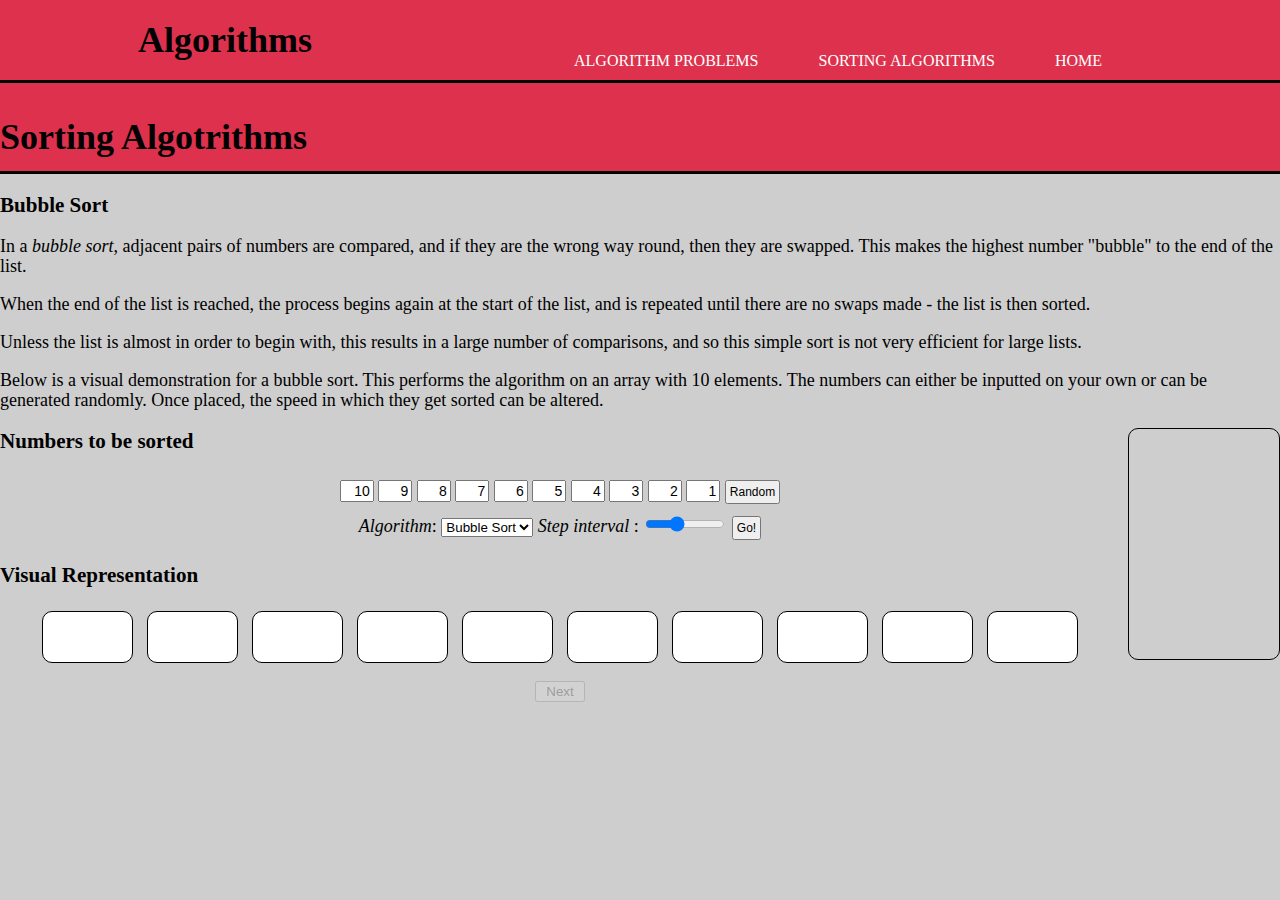
<file: Algorithms/bubble.html>
<!DOCTYPE HTML>
<html>
<head>
<title>Bubble Sort</title>
	<meta charset="utf-8">
	<meta name="viewport" content="width=device-width">
	<title> Algorithms </title>
	<link rel="stylesheet" href="theme.css">
</head>
<body>
	<header>
		<div class="container">
			<div id="project_name">
				<h1>Algorithms</h1>
			</div>
			<nav>
				<ul>
					<li><a href="home.html">Home</a></li>
					<li><a href="sorting.html">Sorting Algorithms</a></li>
					<li><a href="problems.html">Algorithm Problems</a></li>
				</ul>
			</nav>
		</div>
	</header>
<link rel="stylesheet" href="sortstyle.css">
<link rel="stylesheet" href="theme.css">
<meta name="viewport" content="width=device-width, initial-scale=1">
<meta name="theme-color" content="#37143F">


<script src="sorting.js" type="text/javascript"></script>
</head>

<BODY>

<nav>

<article>
<header>
<h1>Sorting Algotrithms </h1>
</header>
<h3>Bubble Sort</h3>
<p>In a <em>bubble sort</em>, adjacent pairs of numbers are compared, and if they are the wrong way round, then they are swapped.  This makes the highest number "bubble" to the end of the list.</p>
<p>When the end of the list is reached, the process begins again at the start of the list, and is repeated until there are no swaps made - the list is then sorted.</p>
<p>Unless the list is almost in order to begin with, this results in a large number of comparisons, and so this simple sort is not very efficient for large lists.</p>

<p>Below is a visual demonstration for a  bubble sort. This performs the algorithm on an array with 10 elements. The numbers can either be inputted on your own or
    can be generated randomly. Once placed, the speed in which they get sorted can be altered.
</p></p>
<div id="commentary"></div>
<div id="animation">
<h3>Numbers to be sorted</h3>
<div id="inputs">
  <input type="text" value="10" maxlength="3">  
  <input type="text" value="9" maxlength="3">
  <input type="text" value="8" maxlength="3">
  <input type="text" value="7" maxlength="3">
  <input type="text" value="6" maxlength="3">
  <input type="text" value="5" maxlength="3">
  <input type="text" value="4" maxlength="3">
  <input type="text" value="3" maxlength="3">
  <input type="text" value="2" maxlength="3">
  <input type="text" value="1" maxlength="3"> <input type="button" value="Random" onClick="randomise();"><br>
    <em>Algorithm</em>:
  <select id="sort_type" onChange="show_explanation();">
  	<option value="bubble">Bubble Sort</option>
  </select> 
  <em>Step interval </em>: 
  <script type="text/javascript">

if(!slider_support())
{ 
	document.write('<select id="interval" onChange="change_interval();">');
  	document.write('<option value="100">0.1s</option>');
  	document.write('<option value="250">0.25s</option>');
  	document.write('<option value="500">0.5s</option>');
  	document.write('<option value="750">0.75s</option>');
  	document.write('<option value="1000" selected>1.0s</option>');
  	document.write('<option value="1500">1.5s</option>');
  	document.write('<option value="2000">2.0s</option>');
  	document.write('<option value="2500">Manual</option>');
	document.write('</select>');
}
else
{
	document.write('<input type="range" min="100" max="2500" id="interval" onInput="change_interval();" onChange="change_interval();" value="1000" style="width: 80px">');
}
//-->
</script>
  <input name="start" type="button" value="Go!" onClick="start_sort();">
</div>
<h3>Visual Representation</h3>
<div id="cards">
<div class="card"></div>
<div class="card"></div>
<div class="card"></div>
<div class="card"></div>
<div class="card"></div>
<div class="card"></div>
<div class="card"></div>
<div class="card"></div>
<div class="card"></div>
<div class="card"></div>
<input type="button" value="Next" id="next" style="margin-top: 10px; display: block; width: 50px; margin-left: auto; margin-right: auto" disabled>
</div></div>

</article>
</BODY>
</HTML>
</file>
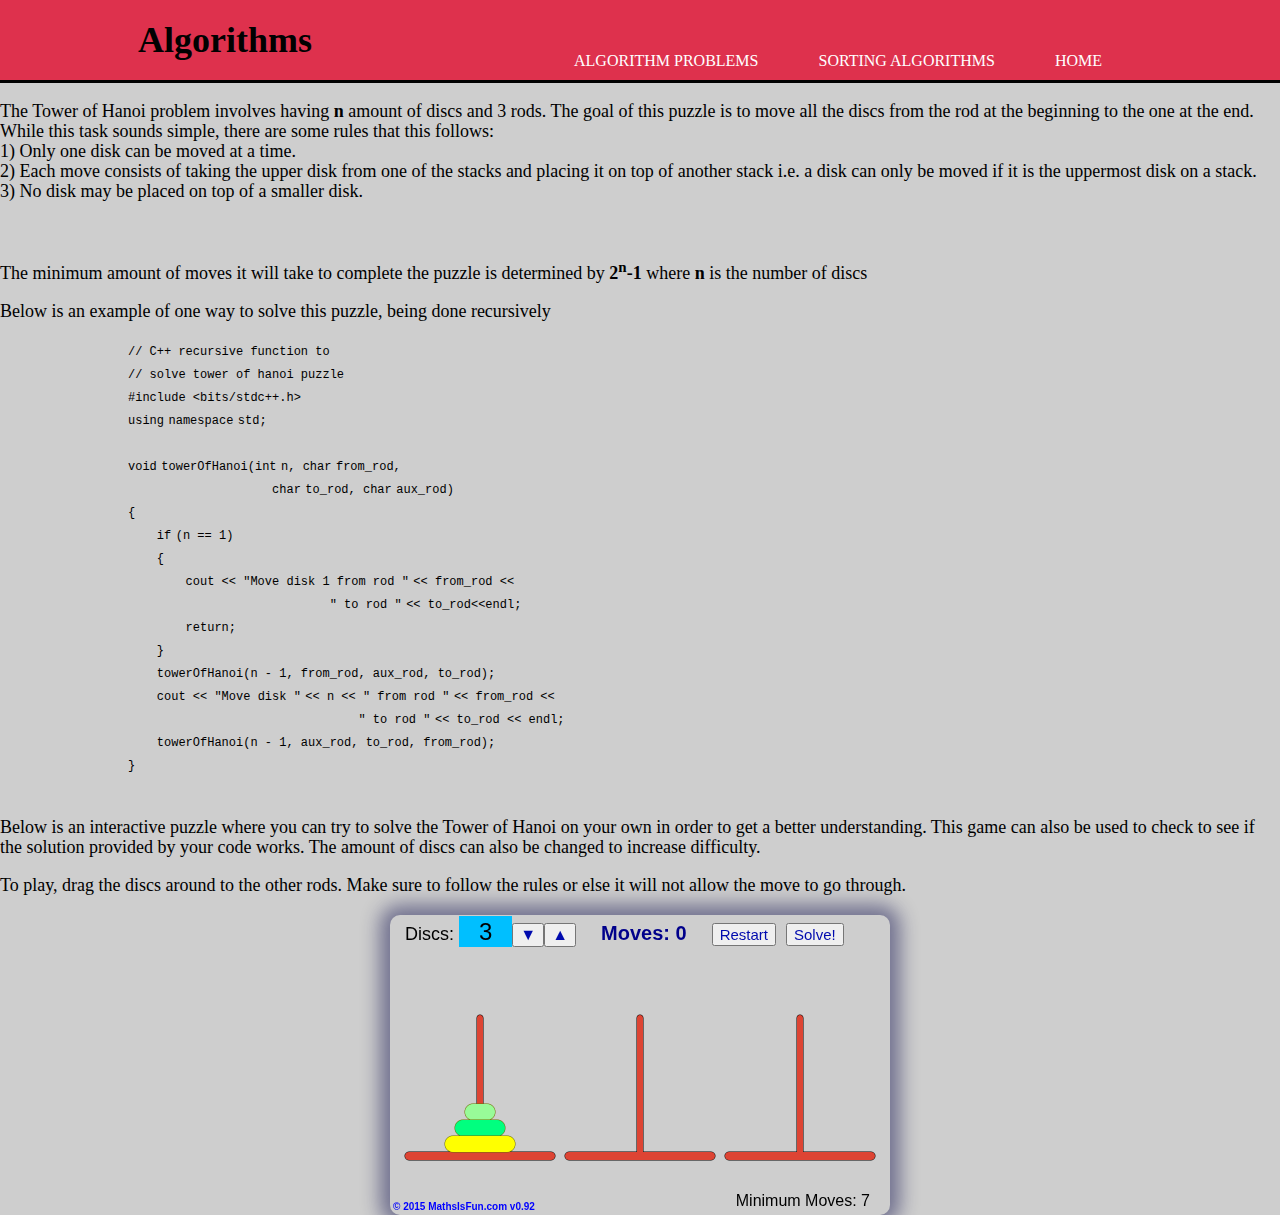
<file: Algorithms/hanoi.html>
<!doctype html>
<html lang="en">
<head>

<title>Tower of Hanoi</title>
	<meta charset="utf-8">
	<meta name="viewport" content="width=device-width">
	<title> Algorithms </title>
	<link rel="stylesheet" href="theme.css">
</head>
<body>
	<header>
		<div class="container">
			<div id="project_name">
				<h1>Algorithms</h1>
			</div>
			<nav>
				<ul>
					<li><a href="home.html">Home</a></li>
					<li><a href="sorting.html">Sorting Algorithms</a></li>
					<li><a href="problems.html">Algorithm Problems</a></li>
				</ul>
			</nav>
		</div>
	</header>
	<script src="main3.js" type="text/javascript"></script>
</head>


<p>The Tower of Hanoi problem involves having <b>n</b> amount of discs and 3 rods. The goal of this puzzle is to move all the discs from the rod at the beginning to the one at the end. While this task sounds simple,
there are some rules that this follows: <br />
    1) Only one disk can be moved at a time.<br />
    2) Each move consists of taking the upper disk from one of the stacks and placing it on top of another stack i.e. a disk can only be moved if it is the uppermost disk on a stack.<br />
    3) No disk may be placed on top of a smaller disk.</p>
    <br/>
<p> The minimum amount of moves it will take to complete the puzzle is determined by <b> 2<sup>n</sup>-1</b> where <b>n</b> is the number of discs</p>
<p> Below is an example of one way to solve this puzzle, being done recursively </p>

<td class="code">
    <div class="container">
    <div class="line number1 index0 alt2"><code class="comments">// C++ recursive function to&nbsp; </code></div>
    <div class="line number2 index1 alt1"><code class="comments">// solve tower of hanoi puzzle&nbsp; </code></div>
    <div class="line number3 index2 alt2"><code class="preprocessor">#include &lt;bits/stdc++.h> </code></div>
    <div class="line number4 index3 alt1"><code class="keyword bold">using</code> <code class="keyword bold">namespace</code> <code class="plain">std; </code></div>
    <div class="line number5 index4 alt2"><code class="undefined spaces">&nbsp;</code>&nbsp;</div>
    <div class="line number6 index5 alt1"><code class="keyword bold">void</code> <code class="plain">towerOfHanoi(</code><code class="color1 bold">int</code> <code class="plain">n, </code><code class="color1 bold">char</code> <code class="plain">from_rod, </code></div>
    <div class="line number7 index6 alt2"><code class="undefined spaces">&nbsp;&nbsp;&nbsp;&nbsp;&nbsp;&nbsp;&nbsp;&nbsp;&nbsp;&nbsp;&nbsp;&nbsp;&nbsp;&nbsp;&nbsp;&nbsp;&nbsp;&nbsp;&nbsp;&nbsp;</code><code class="color1 bold">char</code> <code class="plain">to_rod, </code><code class="color1 bold">char</code> <code class="plain">aux_rod)&nbsp; </code></div>
    <div class="line number8 index7 alt1"><code class="plain">{&nbsp; </code></div>
    <div class="line number9 index8 alt2"><code class="undefined spaces">&nbsp;&nbsp;&nbsp;&nbsp;</code><code class="keyword bold">if</code> <code class="plain">(n == 1)&nbsp; </code></div>
    <div class="line number10 index9 alt1"><code class="undefined spaces">&nbsp;&nbsp;&nbsp;&nbsp;</code><code class="plain">{&nbsp; </code></div>
    <div class="line number11 index10 alt2"><code class="undefined spaces">&nbsp;&nbsp;&nbsp;&nbsp;&nbsp;&nbsp;&nbsp;&nbsp;</code><code class="plain">cout &lt;&lt; </code><code class="string">"Move disk 1 from rod "</code> <code class="plain">&lt;&lt; from_rod &lt;&lt;&nbsp; </code></div>
    <div class="line number12 index11 alt1"><code class="undefined spaces">&nbsp;&nbsp;&nbsp;&nbsp;&nbsp;&nbsp;&nbsp;&nbsp;&nbsp;&nbsp;&nbsp;&nbsp;&nbsp;&nbsp;&nbsp;&nbsp;&nbsp;&nbsp;&nbsp;&nbsp;&nbsp;&nbsp;&nbsp;&nbsp;&nbsp;&nbsp;&nbsp;&nbsp;</code><code class="string">" to rod "</code> <code class="plain">&lt;&lt; to_rod&lt;&lt;endl;&nbsp; </code></div>
    <div class="line number13 index12 alt2"><code class="undefined spaces">&nbsp;&nbsp;&nbsp;&nbsp;&nbsp;&nbsp;&nbsp;&nbsp;</code><code class="keyword bold">return</code><code class="plain">;&nbsp; </code></div>
    <div class="line number14 index13 alt1"><code class="undefined spaces">&nbsp;&nbsp;&nbsp;&nbsp;</code><code class="plain">}&nbsp; </code></div>
    <div class="line number15 index14 alt2"><code class="undefined spaces">&nbsp;&nbsp;&nbsp;&nbsp;</code><code class="plain">towerOfHanoi(n - 1, from_rod, aux_rod, to_rod);&nbsp; </code></div>
    <div class="line number16 index15 alt1"><code class="undefined spaces">&nbsp;&nbsp;&nbsp;&nbsp;</code><code class="plain">cout &lt;&lt; </code><code class="string">"Move disk "</code> <code class="plain">&lt;&lt; n &lt;&lt; </code><code class="string">" from rod "</code> <code class="plain">&lt;&lt; from_rod &lt;&lt; </code></div>
    <div class="line number17 index16 alt2"><code class="undefined spaces">&nbsp;&nbsp;&nbsp;&nbsp;&nbsp;&nbsp;&nbsp;&nbsp;&nbsp;&nbsp;&nbsp;&nbsp;&nbsp;&nbsp;&nbsp;&nbsp;&nbsp;&nbsp;&nbsp;&nbsp;&nbsp;&nbsp;&nbsp;&nbsp;&nbsp;&nbsp;&nbsp;&nbsp;&nbsp;&nbsp;&nbsp;&nbsp;</code><code class="string">" to rod "</code> <code class="plain">&lt;&lt; to_rod &lt;&lt; endl;&nbsp; </code></div>
    <div class="line number18 index17 alt1"><code class="undefined spaces">&nbsp;&nbsp;&nbsp;&nbsp;</code><code class="plain">towerOfHanoi(n - 1, aux_rod, to_rod, from_rod);&nbsp; </code></div>
    <div class="line number19 index18 alt2"><code class="plain">}&nbsp; </code></div>
    <div class="line number20 index19 alt1"><code class="undefined spaces">&nbsp;</code>&nbsp;</div>
 </code></div>
    </div>
    </td>
	

<p> Below is an interactive puzzle where you can try to solve the Tower of Hanoi on your own in order to get a better understanding. This game can also be used to check
	to see if the solution provided by your code works. The amount of discs can also be changed to increase difficulty.
</p>

<div id="content" role="main">
To play, drag the discs around to the other rods. Make sure to follow the rules or else it will not allow the move to go through.</div>

<script src="hanoi.js" type="text/javascript"></script>
<link rel="stylesheet" type="text/css" href="theme.css" />

<br>
<script>hanoiMain();</script>
<br>


<script type="text/javascript">document.write(getBodyEnd());</script>
</body>
</html>
</file>
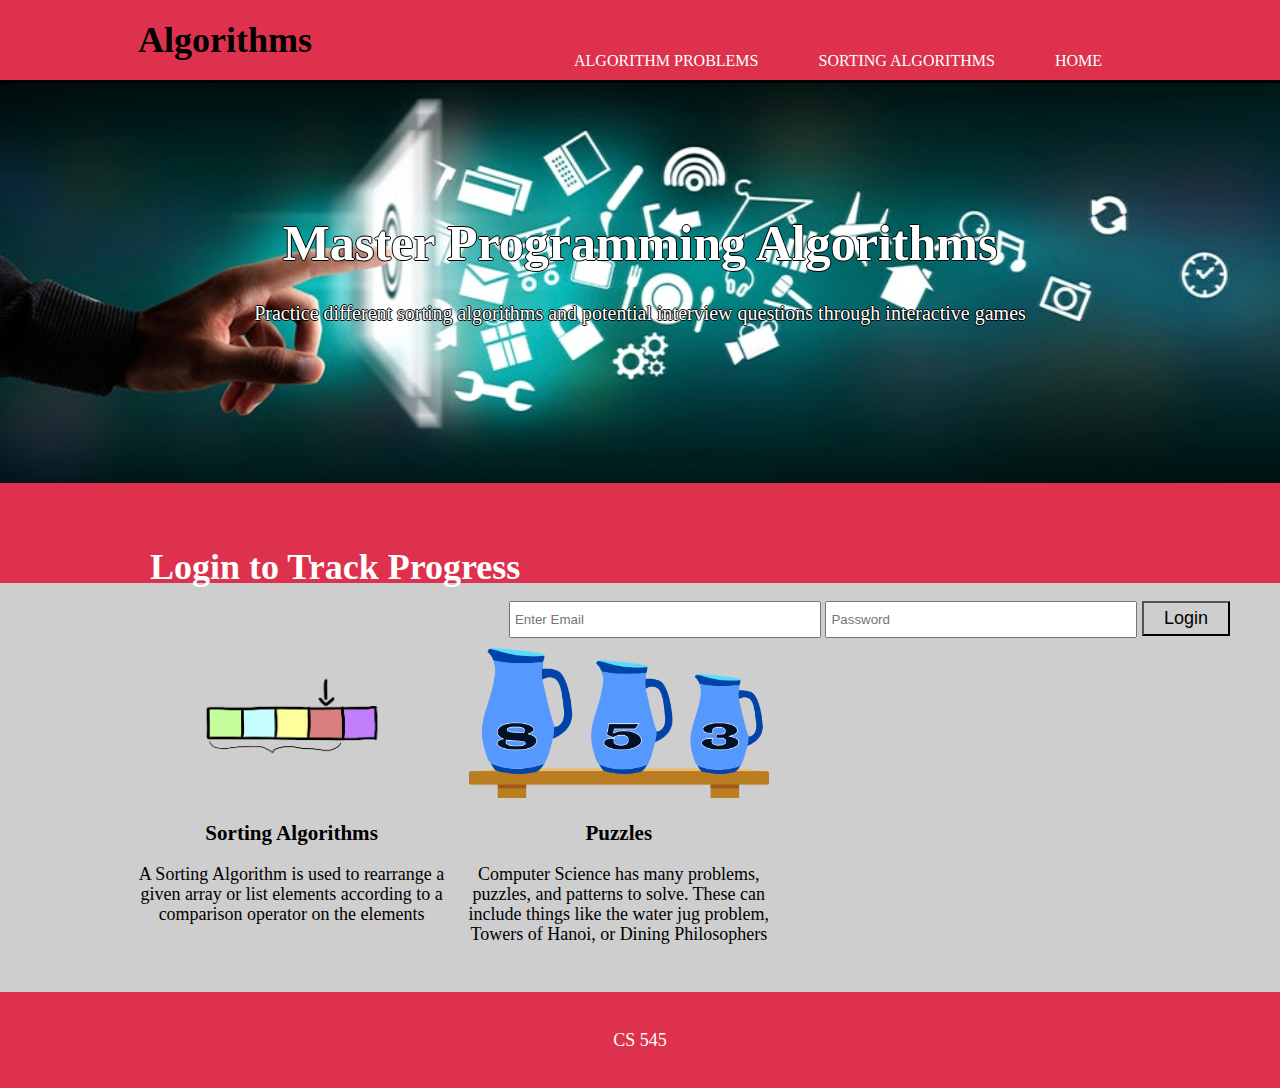
<file: Algorithms/home.html>
<!DOCTYPE html>
<html>
	<head>
		<meta charset="utf-8">
		<meta name="viewport" content="width=device-width">
		<title> Algorithms </title>
		<link rel="stylesheet" href="theme.css">
	</head>
	<body>
		<header>
			<div class="container">
				<div id="project_name">
					<h1>Algorithms</h1>
				</div>
				<nav>
					<ul>
						<li><a href="home.html">Home</a></li>
						<li><a href="sorting.html">Sorting Algorithms</a></li>
						<li><a href="problems.html">Algorithm Problems</a></li>
					</ul>
				</nav>
			</div>
		</header>

		<section id="banner">
			<div class="container">
				<h1>Master Programming Algorithms</h1>
				<p>Practice different sorting algorithms and potential interview questions through interactive games</p>
			</div>
		</section>
		<section id="signup">
			<dic class="container">
				<h1>Login to Track Progress</h1>
				<form>
					<input type="email" placeholder="Enter Email">
					<input type="password" placeholder="Password">
					<button type="submit" class="button_1">Login</button>
				</form>
			</dic>
		</section>
		<section id="navigation">
			<div class="container">
				<div class="box">
					<img src="./img/sort.png">
					<h3>Sorting Algorithms</h3>
					<p>A Sorting Algorithm is used to rearrange a given array or list elements according to a comparison operator on the elements</p>
				</div>
				<div class="box">
					<img src="./img/puzzle.png">
					<h3>Puzzles</h3>
					<p>Computer Science has many problems, puzzles, and patterns to solve. These can include things like the water jug problem, Towers of Hanoi, or Dining Philosophers</p>
				</div>
			</div>
		</section>
		<footer>
			<p>CS 545</p>
		</footer>
	</body>	
</html>
</file>
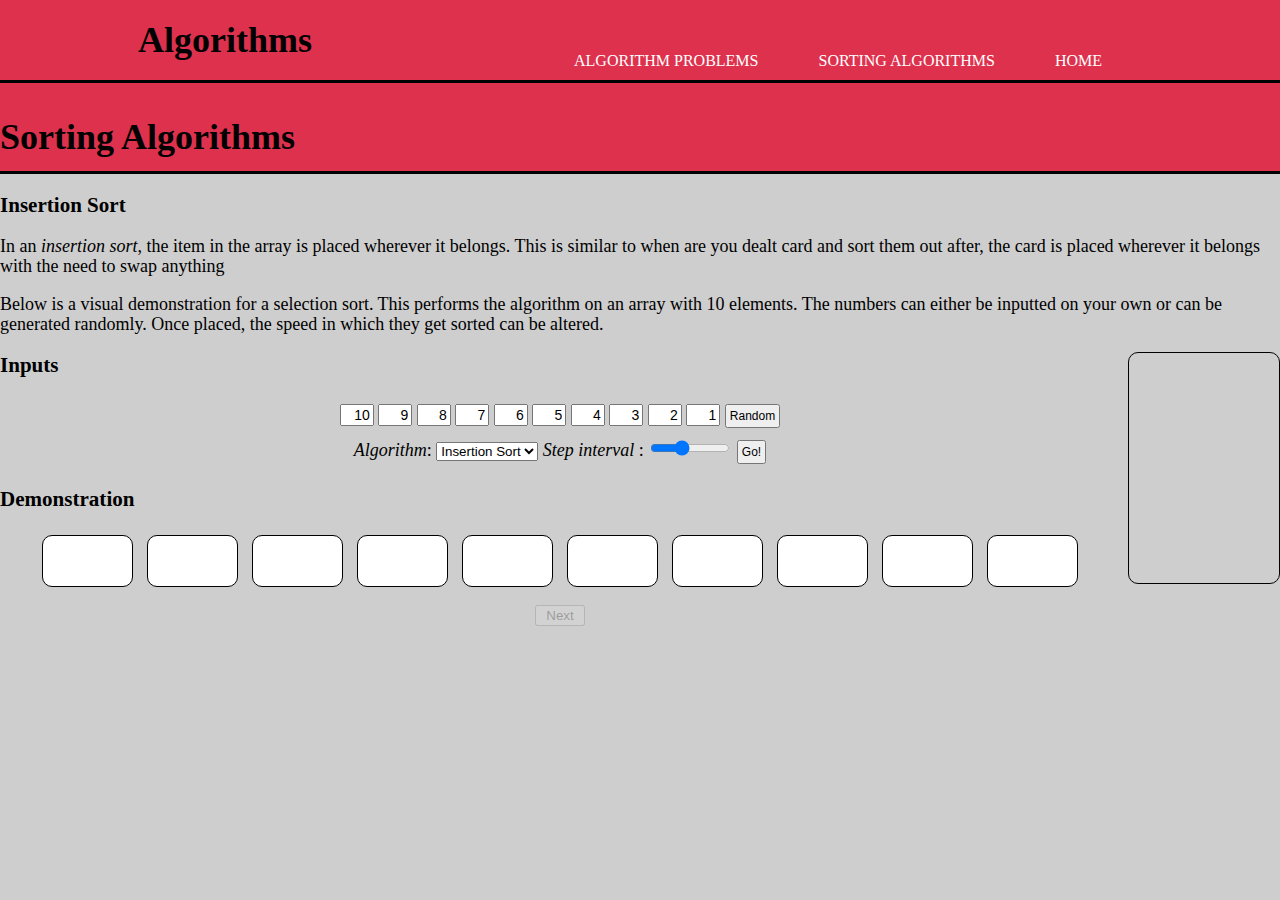
<file: Algorithms/insertion.html>
<!DOCTYPE HTML>
<html>
<head>
	<title>Insertion Sort</title>
	<meta charset="utf-8">
	<meta name="viewport" content="width=device-width">
	<title> Algorithms </title>
	<link rel="stylesheet" href="sortstyle.css">
	<link rel="stylesheet" href="theme.css">
</head>
<body>
	<header>
		<div class="container">
			<div id="project_name">
				<h1>Algorithms</h1>
			</div>
			<nav>
				<ul>
					<li><a href="home.html">Home</a></li>
					<li><a href="sorting.html">Sorting Algorithms</a></li>
					<li><a href="problems.html">Algorithm Problems</a></li>
				</ul>
			</nav>
		</div>
	</header>
<script src="sorting.js" type="text/javascript"></script>
</head>

<BODY>

<nav>

<article>
<header>
<h1>Sorting Algorithms </h1>
</header>
<h3>Insertion Sort</h3>
<p>In an <em>insertion sort</em>, the item in the array is placed wherever it belongs. This is similar to when are you dealt card and sort them out after, the card is placed
	wherever it belongs with the need to swap anything </p>

<p>Below is a visual demonstration for a selection sort. This performs the algorithm on an array with 10 elements. The numbers can either be inputted on your own or
    can be generated randomly. Once placed, the speed in which they get sorted can be altered.
</p></p>
<div id="commentary"></div>
<div id="animation">
<h3>Inputs</h3>
<div id="inputs">
  <input type="text" value="10" maxlength="3">  
  <input type="text" value="9" maxlength="3">
  <input type="text" value="8" maxlength="3">
  <input type="text" value="7" maxlength="3">
  <input type="text" value="6" maxlength="3">
  <input type="text" value="5" maxlength="3">
  <input type="text" value="4" maxlength="3">
  <input type="text" value="3" maxlength="3">
  <input type="text" value="2" maxlength="3">
  <input type="text" value="1" maxlength="3"> <input type="button" value="Random" onClick="randomise();"><br>
    <em>Algorithm</em>:
  <select id="sort_type" onChange="show_explanation();">
  	<option value="insertion">Insertion Sort</option>
  </select> 
  <em>Step interval </em>: 
  <script type="text/javascript">

	if(!slider_support())
	{ 
		document.write('<select id="interval" onChange="change_interval();">');
		  document.write('<option value="100">0.1s</option>');
		  document.write('<option value="250">0.25s</option>');
		  document.write('<option value="500">0.5s</option>');
		  document.write('<option value="750">0.75s</option>');
		  document.write('<option value="1000" selected>1.0s</option>');
		  document.write('<option value="1500">1.5s</option>');
		  document.write('<option value="2000">2.0s</option>');
		  document.write('<option value="2500">Manual</option>');
		document.write('</select>');
	}
	else
	{
		document.write('<input type="range" min="100" max="2500" id="interval" onInput="change_interval();" onChange="change_interval();" value="1000" style="width: 80px">');
	}
	//-->
	</script>
  <input name="start" type="button" value="Go!" onClick="start_sort();">
</div>
<h3>Demonstration</h3>
<div id="cards">
<div class="card"></div>
<div class="card"></div>
<div class="card"></div>
<div class="card"></div>
<div class="card"></div>
<div class="card"></div>
<div class="card"></div>
<div class="card"></div>
<div class="card"></div>
<div class="card"></div>
<input type="button" value="Next" id="next" style="margin-top: 10px; display: block; width: 50px; margin-left: auto; margin-right: auto" disabled>
</div></div>

</article>
</BODY>
</HTML>
</file>
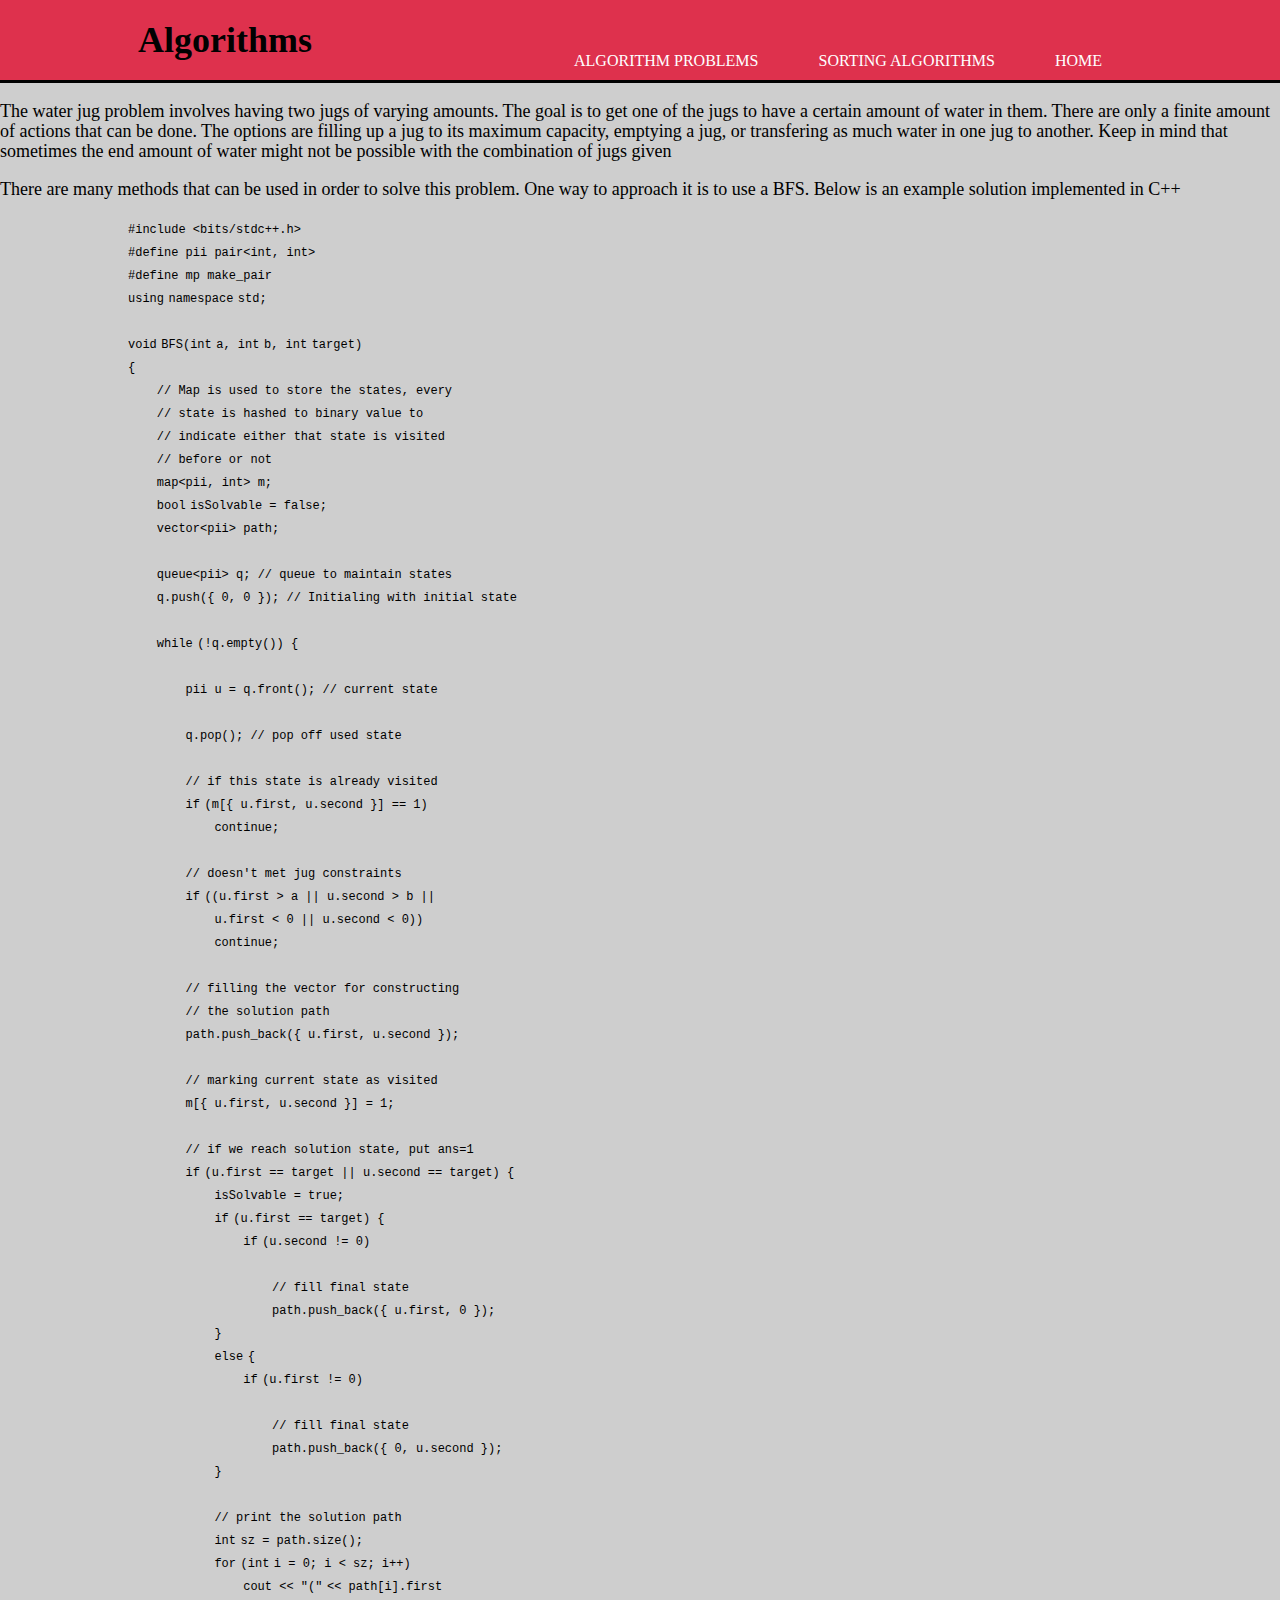
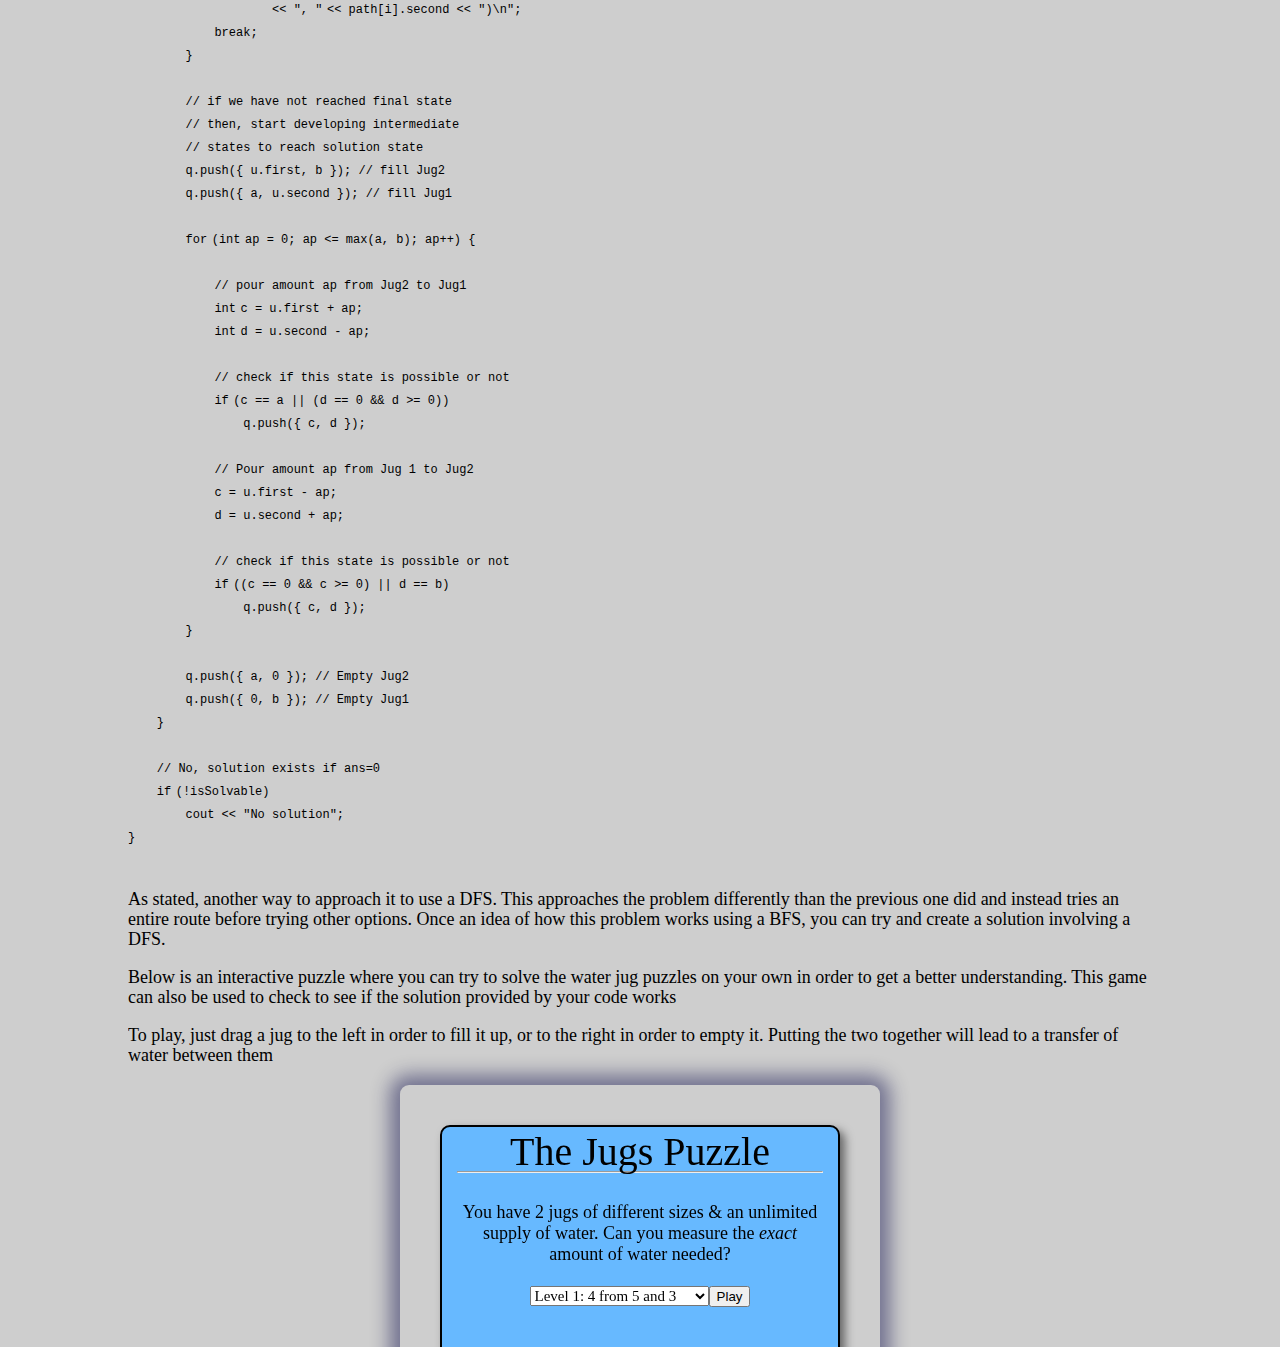
<file: Algorithms/jug.html>
<!doctype html>
<html lang="en">
<head>

<title>Water Jug Puzzle</title>
	<meta charset="utf-8">
	<meta name="viewport" content="width=device-width">
	<title> Algorithms </title>
	<link rel="stylesheet" href="theme.css">
</head>
<body>
	<header>
		<div class="container">
			<div id="project_name">
				<h1>Algorithms</h1>
			</div>
			<nav>
				<ul>
					<li><a href="home.html">Home</a></li>
					<li><a href="sorting.html">Sorting Algorithms</a></li>
					<li><a href="problems.html">Algorithm Problems</a></li>
				</ul>
			</nav>
		</div>
	</header>
	<script src="main3.js" type="text/javascript"></script>
</head>


<p>The water jug problem involves having two jugs of varying amounts. The goal is to get one of the jugs to have a certain amount of water in them. There are only a finite amount
	of actions that can be done. The options are filling up a jug to its maximum capacity, emptying a jug, or transfering as much water in one jug to another. Keep in mind that
sometimes the end amount of water might not be possible with the combination of jugs given</p>

<p> There are many methods that can be used in order to solve this problem. One way to approach it is to use a BFS. Below is an example solution implemented in C++ </p>

<td class="code">
	<div class="container">
	<div class="line number1 index0 alt2"><code class="preprocessor">#include &lt;bits/stdc++.h> </code></div>
	<div class="line number2 index1 alt1"><code class="preprocessor">#define pii pair&lt;int, int> </code></div>
	<div class="line number3 index2 alt2"><code class="preprocessor">#define mp make_pair </code></div>
	<div class="line number4 index3 alt1"><code class="keyword bold">using</code> <code class="keyword bold">namespace</code> <code class="plain">std; </code></div>
	<div class="line number5 index4 alt2"><code class="undefined spaces">&nbsp;</code>&nbsp;</div>
	<div class="line number6 index5 alt1"><code class="keyword bold">void</code> <code class="plain">BFS(</code><code class="color1 bold">int</code> <code class="plain">a, </code><code class="color1 bold">int</code> <code class="plain">b, </code><code class="color1 bold">int</code> <code class="plain">target) </code></div>
	<div class="line number7 index6 alt2"><code class="plain">{ </code></div>
	<div class="line number8 index7 alt1"><code class="undefined spaces">&nbsp;&nbsp;&nbsp;&nbsp;</code><code class="comments">// Map is used to store the states, every </code></div>
	<div class="line number9 index8 alt2"><code class="undefined spaces">&nbsp;&nbsp;&nbsp;&nbsp;</code><code class="comments">// state is hashed to binary value to&nbsp; </code></div>
	<div class="line number10 index9 alt1"><code class="undefined spaces">&nbsp;&nbsp;&nbsp;&nbsp;</code><code class="comments">// indicate either that state is visited&nbsp; </code></div>
	<div class="line number11 index10 alt2"><code class="undefined spaces">&nbsp;&nbsp;&nbsp;&nbsp;</code><code class="comments">// before or not </code></div>
	<div class="line number12 index11 alt1"><code class="undefined spaces">&nbsp;&nbsp;&nbsp;&nbsp;</code><code class="plain">map&lt;pii, </code><code class="color1 bold">int</code><code class="plain">> m; </code></div>
	<div class="line number13 index12 alt2"><code class="undefined spaces">&nbsp;&nbsp;&nbsp;&nbsp;</code><code class="color1 bold">bool</code> <code class="plain">isSolvable = </code><code class="keyword bold">false</code><code class="plain">; </code></div>
	<div class="line number14 index13 alt1"><code class="undefined spaces">&nbsp;&nbsp;&nbsp;&nbsp;</code><code class="plain">vector&lt;pii> path; </code></div>
	<div class="line number15 index14 alt2"><code class="undefined spaces">&nbsp;</code>&nbsp;</div>
	<div class="line number16 index15 alt1"><code class="undefined spaces">&nbsp;&nbsp;&nbsp;&nbsp;</code><code class="plain">queue&lt;pii> q; </code><code class="comments">// queue to maintain states </code></div>
	<div class="line number17 index16 alt2"><code class="undefined spaces">&nbsp;&nbsp;&nbsp;&nbsp;</code><code class="plain">q.push({ 0, 0 }); </code><code class="comments">// Initialing with initial state </code></div>
	<div class="line number18 index17 alt1"><code class="undefined spaces">&nbsp;</code>&nbsp;</div>
	<div class="line number19 index18 alt2"><code class="undefined spaces">&nbsp;&nbsp;&nbsp;&nbsp;</code><code class="keyword bold">while</code> <code class="plain">(!q.empty()) { </code></div>
	<div class="line number20 index19 alt1"><code class="undefined spaces">&nbsp;</code>&nbsp;</div>
	<div class="line number21 index20 alt2"><code class="undefined spaces">&nbsp;&nbsp;&nbsp;&nbsp;&nbsp;&nbsp;&nbsp;&nbsp;</code><code class="plain">pii u = q.front(); </code><code class="comments">// current state </code></div>
	<div class="line number22 index21 alt1"><code class="undefined spaces">&nbsp;</code>&nbsp;</div>
	<div class="line number23 index22 alt2"><code class="undefined spaces">&nbsp;&nbsp;&nbsp;&nbsp;&nbsp;&nbsp;&nbsp;&nbsp;</code><code class="plain">q.pop(); </code><code class="comments">// pop off used state </code></div>
	<div class="line number24 index23 alt1"><code class="undefined spaces">&nbsp;</code>&nbsp;</div>
	<div class="line number25 index24 alt2"><code class="undefined spaces">&nbsp;&nbsp;&nbsp;&nbsp;&nbsp;&nbsp;&nbsp;&nbsp;</code><code class="comments">// if this state is already visited </code></div>
	<div class="line number26 index25 alt1"><code class="undefined spaces">&nbsp;&nbsp;&nbsp;&nbsp;&nbsp;&nbsp;&nbsp;&nbsp;</code><code class="keyword bold">if</code> <code class="plain">(m[{ u.first, u.second }] == 1) </code></div>
	<div class="line number27 index26 alt2"><code class="undefined spaces">&nbsp;&nbsp;&nbsp;&nbsp;&nbsp;&nbsp;&nbsp;&nbsp;&nbsp;&nbsp;&nbsp;&nbsp;</code><code class="keyword bold">continue</code><code class="plain">; </code></div>
	<div class="line number28 index27 alt1"><code class="undefined spaces">&nbsp;</code>&nbsp;</div>
	<div class="line number29 index28 alt2"><code class="undefined spaces">&nbsp;&nbsp;&nbsp;&nbsp;&nbsp;&nbsp;&nbsp;&nbsp;</code><code class="comments">// doesn't met jug constraints </code></div>
	<div class="line number30 index29 alt1"><code class="undefined spaces">&nbsp;&nbsp;&nbsp;&nbsp;&nbsp;&nbsp;&nbsp;&nbsp;</code><code class="keyword bold">if</code> <code class="plain">((u.first > a || u.second > b || </code></div>
	<div class="line number31 index30 alt2"><code class="undefined spaces">&nbsp;&nbsp;&nbsp;&nbsp;&nbsp;&nbsp;&nbsp;&nbsp;&nbsp;&nbsp;&nbsp;&nbsp;</code><code class="plain">u.first &lt; 0 || u.second &lt; 0)) </code></div>
	<div class="line number32 index31 alt1"><code class="undefined spaces">&nbsp;&nbsp;&nbsp;&nbsp;&nbsp;&nbsp;&nbsp;&nbsp;&nbsp;&nbsp;&nbsp;&nbsp;</code><code class="keyword bold">continue</code><code class="plain">; </code></div>
	<div class="line number33 index32 alt2"><code class="undefined spaces">&nbsp;</code>&nbsp;</div>
	<div class="line number34 index33 alt1"><code class="undefined spaces">&nbsp;&nbsp;&nbsp;&nbsp;&nbsp;&nbsp;&nbsp;&nbsp;</code><code class="comments">// filling the vector for constructing </code></div>
	<div class="line number35 index34 alt2"><code class="undefined spaces">&nbsp;&nbsp;&nbsp;&nbsp;&nbsp;&nbsp;&nbsp;&nbsp;</code><code class="comments">// the solution path </code></div>
	<div class="line number36 index35 alt1"><code class="undefined spaces">&nbsp;&nbsp;&nbsp;&nbsp;&nbsp;&nbsp;&nbsp;&nbsp;</code><code class="plain">path.push_back({ u.first, u.second }); </code></div>
	<div class="line number37 index36 alt2"><code class="undefined spaces">&nbsp;</code>&nbsp;</div>
	<div class="line number38 index37 alt1"><code class="undefined spaces">&nbsp;&nbsp;&nbsp;&nbsp;&nbsp;&nbsp;&nbsp;&nbsp;</code><code class="comments">// marking current state as visited </code></div>
	<div class="line number39 index38 alt2"><code class="undefined spaces">&nbsp;&nbsp;&nbsp;&nbsp;&nbsp;&nbsp;&nbsp;&nbsp;</code><code class="plain">m[{ u.first, u.second }] = 1; </code></div>
	<div class="line number40 index39 alt1"><code class="undefined spaces">&nbsp;</code>&nbsp;</div>
	<div class="line number41 index40 alt2"><code class="undefined spaces">&nbsp;&nbsp;&nbsp;&nbsp;&nbsp;&nbsp;&nbsp;&nbsp;</code><code class="comments">// if we reach solution state, put ans=1 </code></div>
	<div class="line number42 index41 alt1"><code class="undefined spaces">&nbsp;&nbsp;&nbsp;&nbsp;&nbsp;&nbsp;&nbsp;&nbsp;</code><code class="keyword bold">if</code> <code class="plain">(u.first == target || u.second == target) { </code></div>
	<div class="line number43 index42 alt2"><code class="undefined spaces">&nbsp;&nbsp;&nbsp;&nbsp;&nbsp;&nbsp;&nbsp;&nbsp;&nbsp;&nbsp;&nbsp;&nbsp;</code><code class="plain">isSolvable = </code><code class="keyword bold">true</code><code class="plain">; </code></div>
	<div class="line number44 index43 alt1"><code class="undefined spaces">&nbsp;&nbsp;&nbsp;&nbsp;&nbsp;&nbsp;&nbsp;&nbsp;&nbsp;&nbsp;&nbsp;&nbsp;</code><code class="keyword bold">if</code> <code class="plain">(u.first == target) { </code></div>
	<div class="line number45 index44 alt2"><code class="undefined spaces">&nbsp;&nbsp;&nbsp;&nbsp;&nbsp;&nbsp;&nbsp;&nbsp;&nbsp;&nbsp;&nbsp;&nbsp;&nbsp;&nbsp;&nbsp;&nbsp;</code><code class="keyword bold">if</code> <code class="plain">(u.second != 0) </code></div>
	<div class="line number46 index45 alt1"><code class="undefined spaces">&nbsp;</code>&nbsp;</div>
	<div class="line number47 index46 alt2"><code class="undefined spaces">&nbsp;&nbsp;&nbsp;&nbsp;&nbsp;&nbsp;&nbsp;&nbsp;&nbsp;&nbsp;&nbsp;&nbsp;&nbsp;&nbsp;&nbsp;&nbsp;&nbsp;&nbsp;&nbsp;&nbsp;</code><code class="comments">// fill final state </code></div>
	<div class="line number48 index47 alt1"><code class="undefined spaces">&nbsp;&nbsp;&nbsp;&nbsp;&nbsp;&nbsp;&nbsp;&nbsp;&nbsp;&nbsp;&nbsp;&nbsp;&nbsp;&nbsp;&nbsp;&nbsp;&nbsp;&nbsp;&nbsp;&nbsp;</code><code class="plain">path.push_back({ u.first, 0 }); </code></div>
	<div class="line number49 index48 alt2"><code class="undefined spaces">&nbsp;&nbsp;&nbsp;&nbsp;&nbsp;&nbsp;&nbsp;&nbsp;&nbsp;&nbsp;&nbsp;&nbsp;</code><code class="plain">} </code></div>
	<div class="line number50 index49 alt1"><code class="undefined spaces">&nbsp;&nbsp;&nbsp;&nbsp;&nbsp;&nbsp;&nbsp;&nbsp;&nbsp;&nbsp;&nbsp;&nbsp;</code><code class="keyword bold">else</code> <code class="plain">{ </code></div>
	<div class="line number51 index50 alt2"><code class="undefined spaces">&nbsp;&nbsp;&nbsp;&nbsp;&nbsp;&nbsp;&nbsp;&nbsp;&nbsp;&nbsp;&nbsp;&nbsp;&nbsp;&nbsp;&nbsp;&nbsp;</code><code class="keyword bold">if</code> <code class="plain">(u.first != 0) </code></div>
	<div class="line number52 index51 alt1"><code class="undefined spaces">&nbsp;</code>&nbsp;</div>
	<div class="line number53 index52 alt2"><code class="undefined spaces">&nbsp;&nbsp;&nbsp;&nbsp;&nbsp;&nbsp;&nbsp;&nbsp;&nbsp;&nbsp;&nbsp;&nbsp;&nbsp;&nbsp;&nbsp;&nbsp;&nbsp;&nbsp;&nbsp;&nbsp;</code><code class="comments">// fill final state </code></div>
	<div class="line number54 index53 alt1"><code class="undefined spaces">&nbsp;&nbsp;&nbsp;&nbsp;&nbsp;&nbsp;&nbsp;&nbsp;&nbsp;&nbsp;&nbsp;&nbsp;&nbsp;&nbsp;&nbsp;&nbsp;&nbsp;&nbsp;&nbsp;&nbsp;</code><code class="plain">path.push_back({ 0, u.second }); </code></div>
	<div class="line number55 index54 alt2"><code class="undefined spaces">&nbsp;&nbsp;&nbsp;&nbsp;&nbsp;&nbsp;&nbsp;&nbsp;&nbsp;&nbsp;&nbsp;&nbsp;</code><code class="plain">} </code></div>
	<div class="line number56 index55 alt1"><code class="undefined spaces">&nbsp;</code>&nbsp;</div>
	<div class="line number57 index56 alt2"><code class="undefined spaces">&nbsp;&nbsp;&nbsp;&nbsp;&nbsp;&nbsp;&nbsp;&nbsp;&nbsp;&nbsp;&nbsp;&nbsp;</code><code class="comments">// print the solution path </code></div>
	<div class="line number58 index57 alt1"><code class="undefined spaces">&nbsp;&nbsp;&nbsp;&nbsp;&nbsp;&nbsp;&nbsp;&nbsp;&nbsp;&nbsp;&nbsp;&nbsp;</code><code class="color1 bold">int</code> <code class="plain">sz = path.size(); </code></div>
	<div class="line number59 index58 alt2"><code class="undefined spaces">&nbsp;&nbsp;&nbsp;&nbsp;&nbsp;&nbsp;&nbsp;&nbsp;&nbsp;&nbsp;&nbsp;&nbsp;</code><code class="keyword bold">for</code> <code class="plain">(</code><code class="color1 bold">int</code> <code class="plain">i = 0; i &lt; sz; i++) </code></div>
	<div class="line number60 index59 alt1"><code class="undefined spaces">&nbsp;&nbsp;&nbsp;&nbsp;&nbsp;&nbsp;&nbsp;&nbsp;&nbsp;&nbsp;&nbsp;&nbsp;&nbsp;&nbsp;&nbsp;&nbsp;</code><code class="plain">cout &lt;&lt; </code><code class="string">"("</code> <code class="plain">&lt;&lt; path[i].first </code></div>
	<div class="line number61 index60 alt2"><code class="undefined spaces">&nbsp;&nbsp;&nbsp;&nbsp;&nbsp;&nbsp;&nbsp;&nbsp;&nbsp;&nbsp;&nbsp;&nbsp;&nbsp;&nbsp;&nbsp;&nbsp;&nbsp;&nbsp;&nbsp;&nbsp;</code><code class="plain">&lt;&lt; </code><code class="string">", "</code> <code class="plain">&lt;&lt; path[i].second &lt;&lt; </code><code class="string">")\n"</code><code class="plain">; </code></div>
	<div class="line number62 index61 alt1"><code class="undefined spaces">&nbsp;&nbsp;&nbsp;&nbsp;&nbsp;&nbsp;&nbsp;&nbsp;&nbsp;&nbsp;&nbsp;&nbsp;</code><code class="keyword bold">break</code><code class="plain">; </code></div>
	<div class="line number63 index62 alt2"><code class="undefined spaces">&nbsp;&nbsp;&nbsp;&nbsp;&nbsp;&nbsp;&nbsp;&nbsp;</code><code class="plain">} </code></div>
	<div class="line number64 index63 alt1"><code class="undefined spaces">&nbsp;</code>&nbsp;</div>
	<div class="line number65 index64 alt2"><code class="undefined spaces">&nbsp;&nbsp;&nbsp;&nbsp;&nbsp;&nbsp;&nbsp;&nbsp;</code><code class="comments">// if we have not reached final state&nbsp; </code></div>
	<div class="line number66 index65 alt1"><code class="undefined spaces">&nbsp;&nbsp;&nbsp;&nbsp;&nbsp;&nbsp;&nbsp;&nbsp;</code><code class="comments">// then, start developing intermediate&nbsp; </code></div>
	<div class="line number67 index66 alt2"><code class="undefined spaces">&nbsp;&nbsp;&nbsp;&nbsp;&nbsp;&nbsp;&nbsp;&nbsp;</code><code class="comments">// states to reach solution state </code></div>
	<div class="line number68 index67 alt1"><code class="undefined spaces">&nbsp;&nbsp;&nbsp;&nbsp;&nbsp;&nbsp;&nbsp;&nbsp;</code><code class="plain">q.push({ u.first, b }); </code><code class="comments">// fill Jug2 </code></div>
	<div class="line number69 index68 alt2"><code class="undefined spaces">&nbsp;&nbsp;&nbsp;&nbsp;&nbsp;&nbsp;&nbsp;&nbsp;</code><code class="plain">q.push({ a, u.second }); </code><code class="comments">// fill Jug1 </code></div>
	<div class="line number70 index69 alt1"><code class="undefined spaces">&nbsp;</code>&nbsp;</div>
	<div class="line number71 index70 alt2"><code class="undefined spaces">&nbsp;&nbsp;&nbsp;&nbsp;&nbsp;&nbsp;&nbsp;&nbsp;</code><code class="keyword bold">for</code> <code class="plain">(</code><code class="color1 bold">int</code> <code class="plain">ap = 0; ap &lt;= max(a, b); ap++) { </code></div>
	<div class="line number72 index71 alt1"><code class="undefined spaces">&nbsp;</code>&nbsp;</div>
	<div class="line number73 index72 alt2"><code class="undefined spaces">&nbsp;&nbsp;&nbsp;&nbsp;&nbsp;&nbsp;&nbsp;&nbsp;&nbsp;&nbsp;&nbsp;&nbsp;</code><code class="comments">// pour amount ap from Jug2 to Jug1 </code></div>
	<div class="line number74 index73 alt1"><code class="undefined spaces">&nbsp;&nbsp;&nbsp;&nbsp;&nbsp;&nbsp;&nbsp;&nbsp;&nbsp;&nbsp;&nbsp;&nbsp;</code><code class="color1 bold">int</code> <code class="plain">c = u.first + ap; </code></div>
	<div class="line number75 index74 alt2"><code class="undefined spaces">&nbsp;&nbsp;&nbsp;&nbsp;&nbsp;&nbsp;&nbsp;&nbsp;&nbsp;&nbsp;&nbsp;&nbsp;</code><code class="color1 bold">int</code> <code class="plain">d = u.second - ap; </code></div>
	<div class="line number76 index75 alt1"><code class="undefined spaces">&nbsp;</code>&nbsp;</div>
	<div class="line number77 index76 alt2"><code class="undefined spaces">&nbsp;&nbsp;&nbsp;&nbsp;&nbsp;&nbsp;&nbsp;&nbsp;&nbsp;&nbsp;&nbsp;&nbsp;</code><code class="comments">// check if this state is possible or not </code></div>
	<div class="line number78 index77 alt1"><code class="undefined spaces">&nbsp;&nbsp;&nbsp;&nbsp;&nbsp;&nbsp;&nbsp;&nbsp;&nbsp;&nbsp;&nbsp;&nbsp;</code><code class="keyword bold">if</code> <code class="plain">(c == a || (d == 0 && d >= 0)) </code></div>
	<div class="line number79 index78 alt2"><code class="undefined spaces">&nbsp;&nbsp;&nbsp;&nbsp;&nbsp;&nbsp;&nbsp;&nbsp;&nbsp;&nbsp;&nbsp;&nbsp;&nbsp;&nbsp;&nbsp;&nbsp;</code><code class="plain">q.push({ c, d }); </code></div>
	<div class="line number80 index79 alt1"><code class="undefined spaces">&nbsp;</code>&nbsp;</div>
	<div class="line number81 index80 alt2"><code class="undefined spaces">&nbsp;&nbsp;&nbsp;&nbsp;&nbsp;&nbsp;&nbsp;&nbsp;&nbsp;&nbsp;&nbsp;&nbsp;</code><code class="comments">// Pour amount ap from Jug 1 to Jug2 </code></div>
	<div class="line number82 index81 alt1"><code class="undefined spaces">&nbsp;&nbsp;&nbsp;&nbsp;&nbsp;&nbsp;&nbsp;&nbsp;&nbsp;&nbsp;&nbsp;&nbsp;</code><code class="plain">c = u.first - ap; </code></div>
	<div class="line number83 index82 alt2"><code class="undefined spaces">&nbsp;&nbsp;&nbsp;&nbsp;&nbsp;&nbsp;&nbsp;&nbsp;&nbsp;&nbsp;&nbsp;&nbsp;</code><code class="plain">d = u.second + ap; </code></div>
	<div class="line number84 index83 alt1"><code class="undefined spaces">&nbsp;</code>&nbsp;</div>
	<div class="line number85 index84 alt2"><code class="undefined spaces">&nbsp;&nbsp;&nbsp;&nbsp;&nbsp;&nbsp;&nbsp;&nbsp;&nbsp;&nbsp;&nbsp;&nbsp;</code><code class="comments">// check if this state is possible or not </code></div>
	<div class="line number86 index85 alt1"><code class="undefined spaces">&nbsp;&nbsp;&nbsp;&nbsp;&nbsp;&nbsp;&nbsp;&nbsp;&nbsp;&nbsp;&nbsp;&nbsp;</code><code class="keyword bold">if</code> <code class="plain">((c == 0 && c >= 0) || d == b) </code></div>
	<div class="line number87 index86 alt2"><code class="undefined spaces">&nbsp;&nbsp;&nbsp;&nbsp;&nbsp;&nbsp;&nbsp;&nbsp;&nbsp;&nbsp;&nbsp;&nbsp;&nbsp;&nbsp;&nbsp;&nbsp;</code><code class="plain">q.push({ c, d }); </code></div>
	<div class="line number88 index87 alt1"><code class="undefined spaces">&nbsp;&nbsp;&nbsp;&nbsp;&nbsp;&nbsp;&nbsp;&nbsp;</code><code class="plain">} </code></div>
	<div class="line number89 index88 alt2"><code class="undefined spaces">&nbsp;</code>&nbsp;</div>
	<div class="line number90 index89 alt1"><code class="undefined spaces">&nbsp;&nbsp;&nbsp;&nbsp;&nbsp;&nbsp;&nbsp;&nbsp;</code><code class="plain">q.push({ a, 0 }); </code><code class="comments">// Empty Jug2 </code></div>
	<div class="line number91 index90 alt2"><code class="undefined spaces">&nbsp;&nbsp;&nbsp;&nbsp;&nbsp;&nbsp;&nbsp;&nbsp;</code><code class="plain">q.push({ 0, b }); </code><code class="comments">// Empty Jug1 </code></div>
	<div class="line number92 index91 alt1"><code class="undefined spaces">&nbsp;&nbsp;&nbsp;&nbsp;</code><code class="plain">} </code></div>
	<div class="line number93 index92 alt2"><code class="undefined spaces">&nbsp;</code>&nbsp;</div>
	<div class="line number94 index93 alt1"><code class="undefined spaces">&nbsp;&nbsp;&nbsp;&nbsp;</code><code class="comments">// No, solution exists if ans=0 </code></div>
	<div class="line number95 index94 alt2"><code class="undefined spaces">&nbsp;&nbsp;&nbsp;&nbsp;</code><code class="keyword bold">if</code> <code class="plain">(!isSolvable) </code></div>
	<div class="line number96 index95 alt1"><code class="undefined spaces">&nbsp;&nbsp;&nbsp;&nbsp;&nbsp;&nbsp;&nbsp;&nbsp;</code><code class="plain">cout &lt;&lt; </code><code class="string">"No solution"</code><code class="plain">;&nbsp; </code></div>
	<div class="line number97 index96 alt2"><code class="plain">} </code></div>
	<div class="line number98 index97 alt1"><code class="undefined spaces">&nbsp;</code>&nbsp;</div>
	

<p> As stated, another way to approach it to use a DFS. This approaches the problem differently than the previous one did and instead tries an entire route before trying 
	other options. Once an idea of how this problem works using a BFS, you can try and create a solution involving a DFS.</p>

<p> Below is an interactive puzzle where you can try to solve the water jug puzzles on your own in order to get a better understanding. This game can also be used to check
	to see if the solution provided by your code works
</p>

<div id="content" role="main">
To play, just drag a jug to the left in order to fill it up, or to the right in order to empty it. Putting the two together will lead to a transfer of water between them</div>

<script src="decanting.js" type="text/javascript"></script>
<link rel="stylesheet" type="text/css" href="theme.css" />

<br>
<script>jugPuzzleMain();</script>
<br>


<script type="text/javascript">document.write(getBodyEnd());</script>
</body>
</html>
</file>
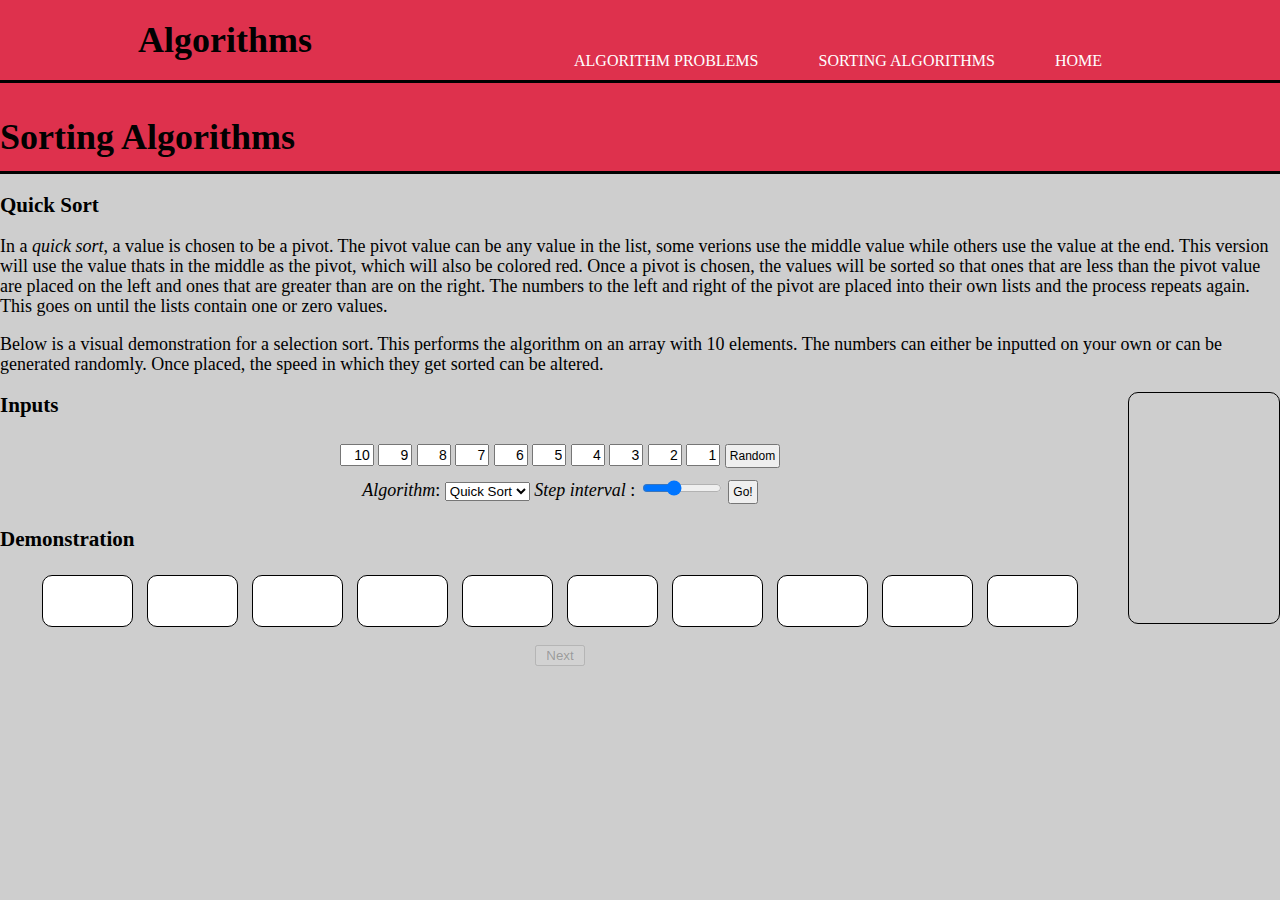
<file: Algorithms/quicksort.html>
<!DOCTYPE HTML>
<html>
	<head>
		<title>Quick Sort</title>
		<meta charset="utf-8">
		<meta name="viewport" content="width=device-width">
		<title> Algorithms </title>
		<link rel="stylesheet" href="sortstyle.css">
	<link rel="stylesheet" href="theme.css">
	</head>
	<body>
		<header>
			<div class="container">
				<div id="project_name">
					<h1>Algorithms</h1>
				</div>
				<nav>
					<ul>
						<li><a href="home.html">Home</a></li>
						<li><a href="sorting.html">Sorting Algorithms</a></li>
						<li><a href="problems.html">Algorithm Problems</a></li>
					</ul>
				</nav>
			</div>
		</header>
	<script src="sorting.js" type="text/javascript"></script>
	</head>


<BODY>

<nav>

<article>
<header>
<h1>Sorting Algorithms </h1>
</header>
<h3>Quick Sort</h3>
<p>In a <em>quick sort</em>, a value is chosen to be a pivot. The pivot value can be any value in the list, some verions use the middle value while others use the value at the end.
This version will use the value thats in the middle as the pivot, which will also be colored red. Once a pivot is chosen, the values will be sorted so that ones that are less
than the pivot value are placed on the left and ones that are greater than are on the right. The numbers to the left and right of the pivot are placed into their own lists and
the process repeats again. This goes on until the lists contain one or zero values.  </p>

<p>Below is a visual demonstration for a selection sort. This performs the algorithm on an array with 10 elements. The numbers can either be inputted on your own or
    can be generated randomly. Once placed, the speed in which they get sorted can be altered.
</p></p>
<div id="commentary"></div>
<div id="animation">
<h3>Inputs</h3>
<div id="inputs">
  <input type="text" value="10" maxlength="3">  
  <input type="text" value="9" maxlength="3">
  <input type="text" value="8" maxlength="3">
  <input type="text" value="7" maxlength="3">
  <input type="text" value="6" maxlength="3">
  <input type="text" value="5" maxlength="3">
  <input type="text" value="4" maxlength="3">
  <input type="text" value="3" maxlength="3">
  <input type="text" value="2" maxlength="3">
  <input type="text" value="1" maxlength="3"> <input type="button" value="Random" onClick="randomise();"><br>
    <em>Algorithm</em>:
  <select id="sort_type" onChange="show_explanation();">
  	<option value="quick">Quick Sort</option>
  </select> 
  <em>Step interval </em>: 
  <script type="text/javascript">
if(!slider_support())
{ 
	document.write('<select id="interval" onChange="change_interval();">');
  	document.write('<option value="100">0.1s</option>');
  	document.write('<option value="250">0.25s</option>');
  	document.write('<option value="500">0.5s</option>');
  	document.write('<option value="750">0.75s</option>');
  	document.write('<option value="1000" selected>1.0s</option>');
  	document.write('<option value="1500">1.5s</option>');
  	document.write('<option value="2000">2.0s</option>');
  	document.write('<option value="2500">Manual</option>');
	document.write('</select>');
}
else
{
	document.write('<input type="range" min="100" max="2500" id="interval" onInput="change_interval();" onChange="change_interval();" value="1000" style="width: 80px">');
}
//-->
</script>
  <input name="start" type="button" value="Go!" onClick="start_sort();">
</div>
<h3>Demonstration</h3>
<div id="cards">
<div class="card"></div>
<div class="card"></div>
<div class="card"></div>
<div class="card"></div>
<div class="card"></div>
<div class="card"></div>
<div class="card"></div>
<div class="card"></div>
<div class="card"></div>
<div class="card"></div>
<input type="button" value="Next" id="next" style="margin-top: 10px; display: block; width: 50px; margin-left: auto; margin-right: auto" disabled>
</div></div>

</article>
</BODY>
</HTML>
</file>
<file: Algorithms/theme.css>
body{
	font-family: Calibri;
	font-size: 18px;
	line-height: 20px;
	padding: 0;
	margin: 0;
	background-color: #CECECE;
}

header{
	background: #DE314D;
	color:#010101;
	padding-top: 20px;
	min-height: 60px;
	border-bottom: #010101 3px solid;
}

header a{
	color:#ffffff;
	text-decoration: none;
	text-transform: uppercase;
	font-size: 16px;
}

header ul{
	margin: 10px;
	padding: 10px;
}

header li{
	float:right;
	display:inline;
	padding-left: 30px;
	padding-right: 30px;
}

header #project_name{
	float: left;
}

header #project_name h1{
	margin: 10px;
}

header nav{
	float: right;
	margin-top: 10px;
}

code{
	font-size:12px;
	padding: 0;
	margin: 0;
}

#banner{
	min-height: 400px;
	background: url('./img/background.jpg') no-repeat;
	-webkit-background-size: cover;
	-moz-background-size: cover;
	-o-background-size: cover;
	background-size: cover;
	color: #ffffff;
	text-shadow: -1px 0 black, 0 1px black, 1px 0 black, 0 -1px black;
	text-align: center;
}

#banner h1{
	margin-top: 150px;
	font-size: 50px;
	margin-bottom: 50px;
}

#banner p{
	font-size: 20px;
}

#signup{
	padding:50px;
	color: #ffffff;
	background: #DE314D;
}

#signup h1{
	float:left;
	padding-left:100px;
}

#signup form {
	float:right;
}

#signup input[type="email"]{
	padding: 4px;
	height: 25px;
	width: 300px;
}

#signup input[type="password"]{
	padding: 4px;
	height: 25px;
	width: 300px;
}

.button_1{
	height:35px;
	background: #CECECE;
	border: 10;
	padding-left: 20px;
	padding-right: 20px;
	font-size: 18px;
}

.container{
	width:80%;
	margin:auto;
	overflow:hidden;
}

#navigation{
	margin-top: 20px;
}

#navigation .box{
	float: left;
	width: 30%;
	padding:10px;
	text-align: center;
}

#navigation .box img{
	width: 300px;
	height: 150px;
}

footer{
	padding: 20px;
	margin-top: 20px;
	color: #ffffff;
	background-color: #DE314D;
	text-align:center;
}
</file>
<file: Algorithms/sortstyle.css>
#inputs						{width: 580px; display: block; margin-left: auto; margin-right: auto; text-align: center; line-height: 200%}
#inputs [type~=text]		{width: 26px; text-align: right; font-size: 14px; padding-right: 2px}
#inputs [type~=text]:focus	{border: 2px solid red}
#inputs [type~=button]		{font-size: 12px; padding: 3px}
#cards						{width: 100%; height: 80px; display: block; margin-left: auto; margin-right: auto; text-align: center}
.card						{width: 8%; margin: 0.4%; height: 37px; border: 1px solid black; color: #000000; background-color: white; border-radius: 10px; display: inline-block; text-align: center; font-family: Arial, Helvetica, sans-serif; font-size: 20px; font-weight: bold; padding-top: 13px}
.explanation				{display: none}
#commentary					{float: right; width: 130px; height: 230px; border: 1px solid black; border-radius: 10px; padding: 0px 10px 0px 10px}
#commentary p				{text-align: left}
#commentary h3				{line-height: 170%; color: black; font-weight:normal}
#bubble						{display: block}
#animation					{margin-right: 160px}
</file>
